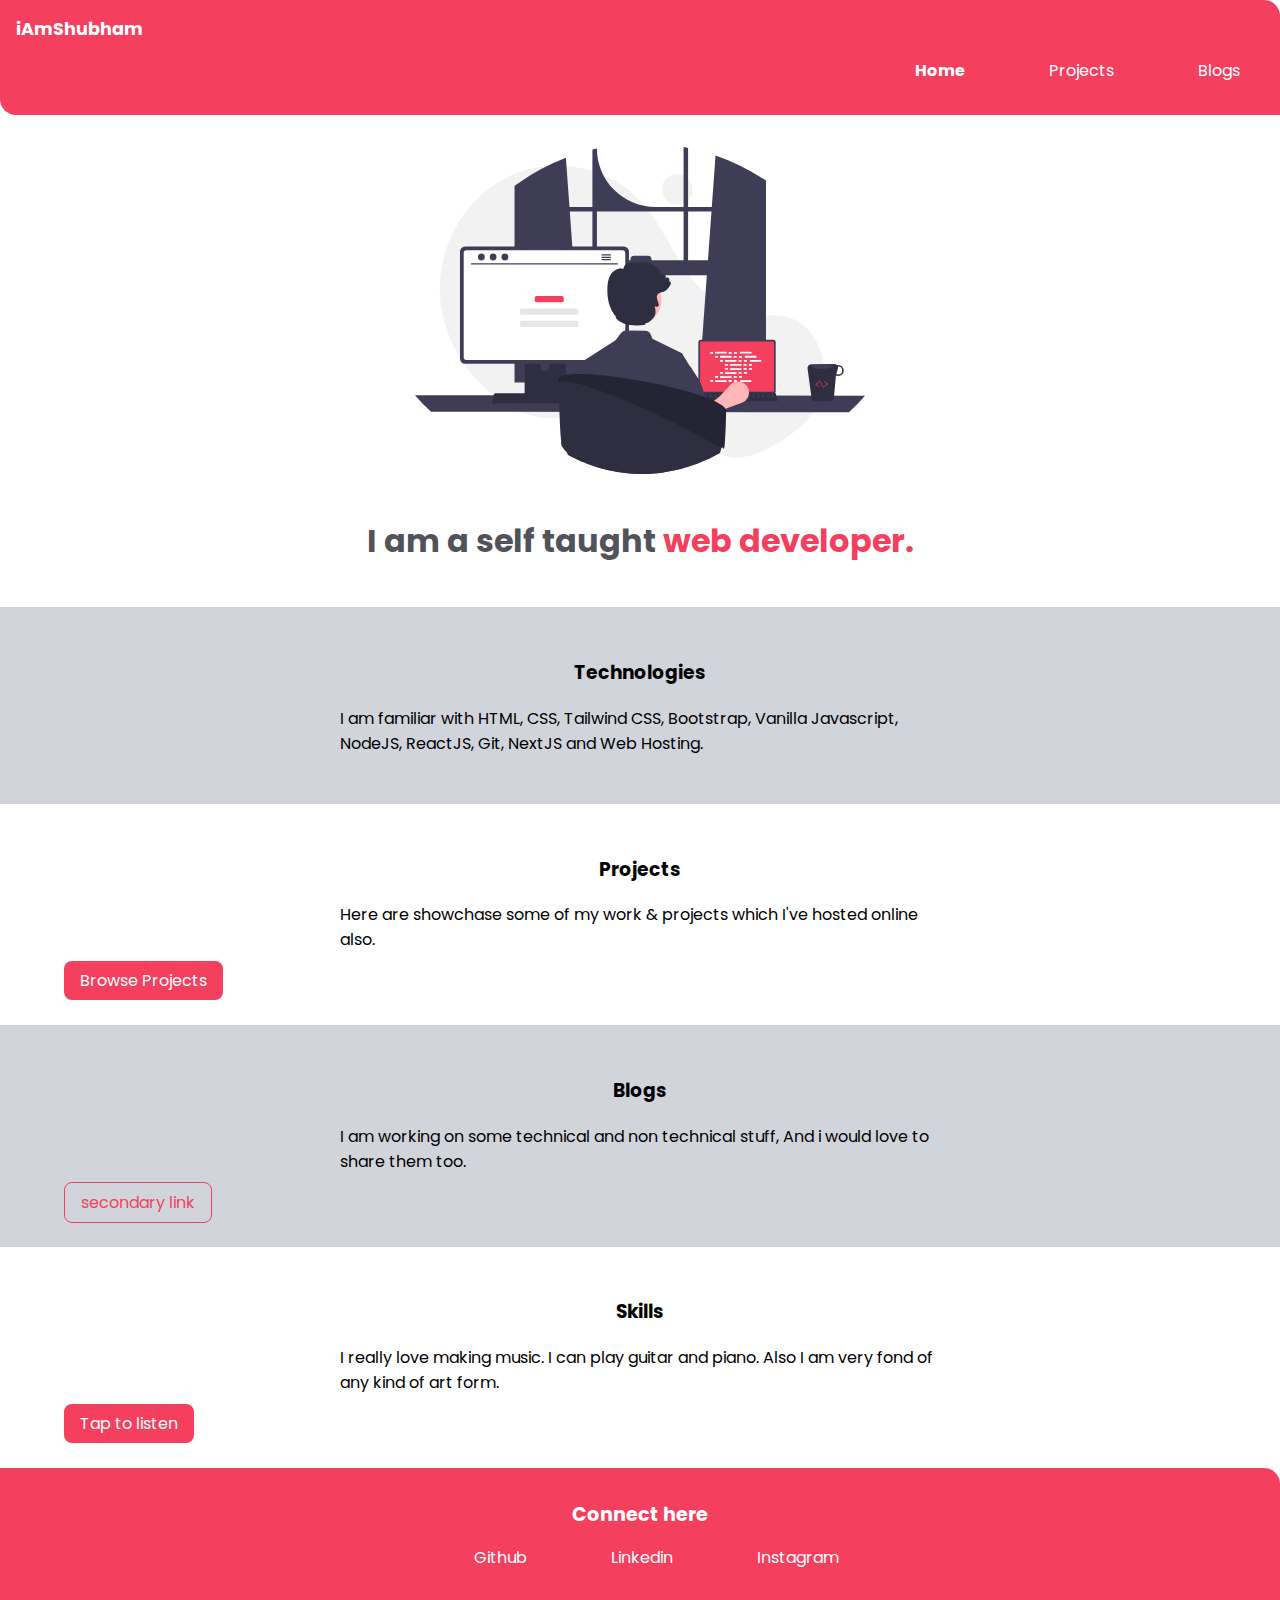
<file: index.html>
<!DOCTYPE html>
<html lang="en">
<head>
	<meta charset="UTF-8">
	<meta http-equiv="X-UA-Compatible" content="IE=edge">
	<meta name="viewport" content="width=device-width, initial-scale=1.0">
	<title>Home | Project Holder</title>
	<link rel="stylesheet" href="styles.css">
</head>
<body>
	<nav class="navigation container ">
		<div class="brand-name">iAmShubham</div>
		<ul class="no-bullet-list nav-pills">
			<li class="inline-list">
				<a class="link active-link" href="/index.html">Home</a>
			</li>
			<li class="inline-list">
				<a class="link" href="/projects.html">Projects</a>
			</li>
			<li class="inline-list">
				<a class="link" href="/blogs.html">Blogs</a>
			</li>
		</ul>
	</nav>

	<header class="hero">
		<img class="hero-img" src="images/main-image.svg">
		<h2 class="hero-heading">I am a self taught <span class="hero-text">web developer.</span></h2>
	</header>

	<section class="section container light-grey">
		<h3>Technologies</h3>
		<div class="section-text centre-container">I am familiar with HTML, CSS, Tailwind CSS, Bootstrap, Vanilla Javascript, NodeJS, ReactJS, Git, NextJS and Web Hosting. </div>
	</section>

	<section class="section container r">
		<h3>Projects</h3>
		<div class="section-text centre-container">Here are showchase some of my work & projects which I've hosted online also.</div>
		<a href="/projects.html" class="link primary-link">Browse Projects</a>
	</section>

	<section class="section container light-grey">
		<h3>Blogs</h3>
		<div class="section-text centre-container">I am working on some technical and non technical stuff, And i would love to share them too.</div>
		<a href="/blogs.html" class="link secondary-link">secondary link</a>
	</section>

	<section class="section container ">
		<h3>Skills</h3>
		<div class="section-text centre-container">I really love making music. I can play guitar and piano. Also I am very fond of any kind of art form.</div>
		<a href="https://www.youtube.com/@xhubee5597" target="_blank" class="link primary-link">Tap to listen</a>
	</section>

	<footer class="footer ">
		<div class="footer-heading ">Connect here</div>
		<ul class="no-bullet-list ">
			<li class="inline-list"><a class=  "link" href="/">Github</a></li>
			<li class="inline-list"><a class=  "link" href="/">Linkedin</a></li>
			<li class="inline-list"><a class=  "link" href="/">Instagram</a></li>
		</ul>	
	</footer>
</body>
</html>
</file>
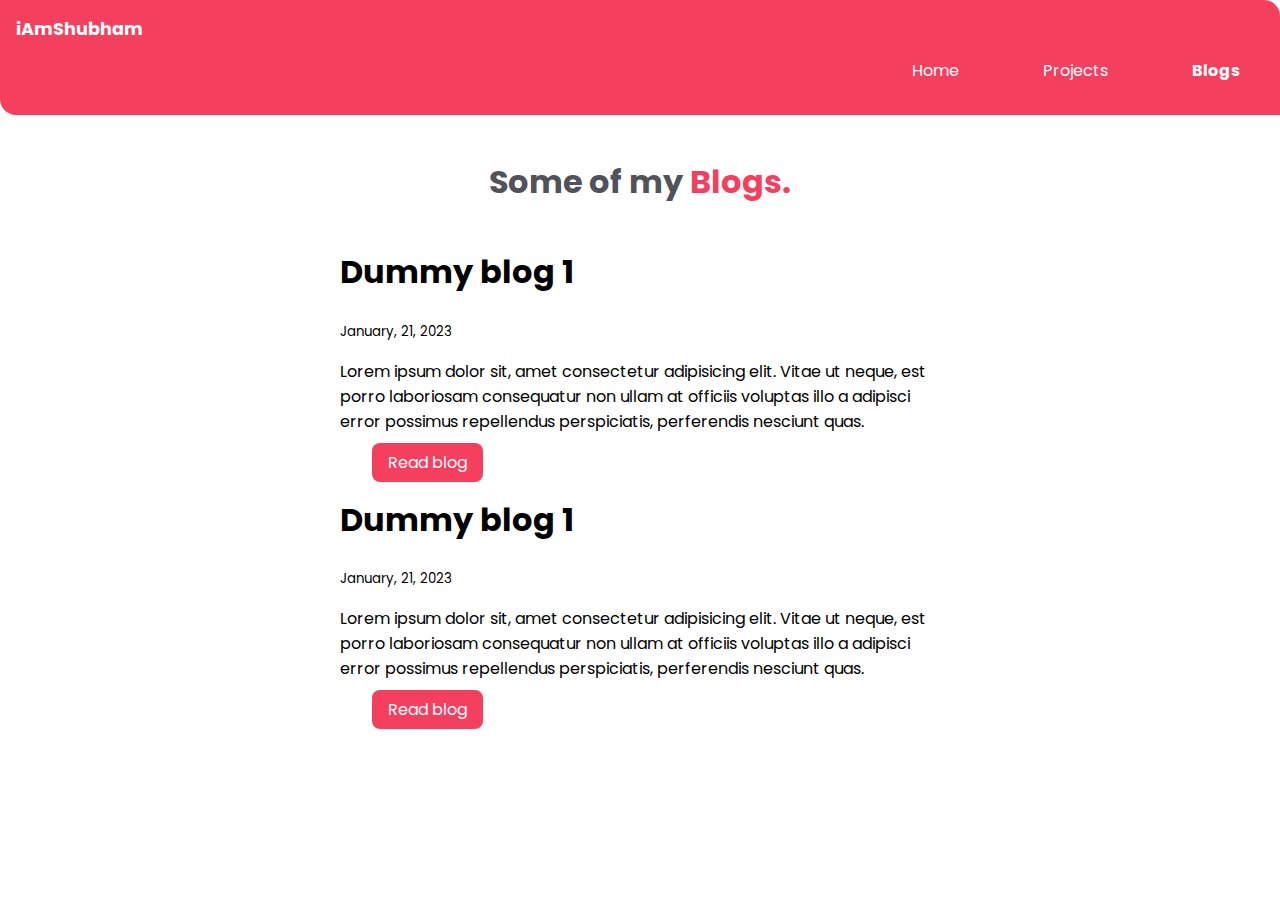
<file: blogs.html>
<!DOCTYPE html>
<html lang="en">
<head>
    <meta charset="UTF-8">
    <meta http-equiv="X-UA-Compatible" content="IE=edge">
    <meta name="viewport" content="width=device-width, initial-scale=1.0">
    <title>Blogs | Project Holder</title>
    <link rel="stylesheet" href="/styles.css">
</head>
<body>
    <nav class="navigation container ">
        <div class="brand-name">iAmShubham</div>
        <ul class="no-bullet-list nav-pills">
            <li class="inline-list">
                <a class="link" href="/index.html">Home</a>
            </li>
            <li class="inline-list">
                <a class="link" href="/projects.html">Projects</a>
            </li>
            <li class="inline-list active-link">
                <a class="link" href="/blogs.html">Blogs</a>
            </li>
        </ul>
    </nav>

    <header class="hero">
        <h2 class="hero-heading">Some of my <span class="hero-text">Blogs.</span></h2>
    </header>

    <div class="container centre-container">
        <h1>Dummy blog 1</h1>
        <small>January, 21, 2023</small>
        <p>Lorem ipsum dolor sit, amet consectetur adipisicing elit. Vitae ut neque, est porro laboriosam consequatur non ullam at officiis voluptas illo a adipisci error possimus repellendus perspiciatis, perferendis nesciunt quas.</p>

        <a class="link primary-link" href="/">Read blog</a>
    </div>


    <div class="container centre-container">
        <h1>Dummy blog 1</h1>
        <small>January, 21, 2023</small>
        <p>Lorem ipsum dolor sit, amet consectetur adipisicing elit. Vitae ut neque, est porro laboriosam consequatur non ullam at officiis voluptas illo a adipisci error possimus repellendus perspiciatis, perferendis nesciunt quas.</p>

        <a class="link primary-link" href="/">Read blog</a>
    </div>
</body>

</html>
</file>
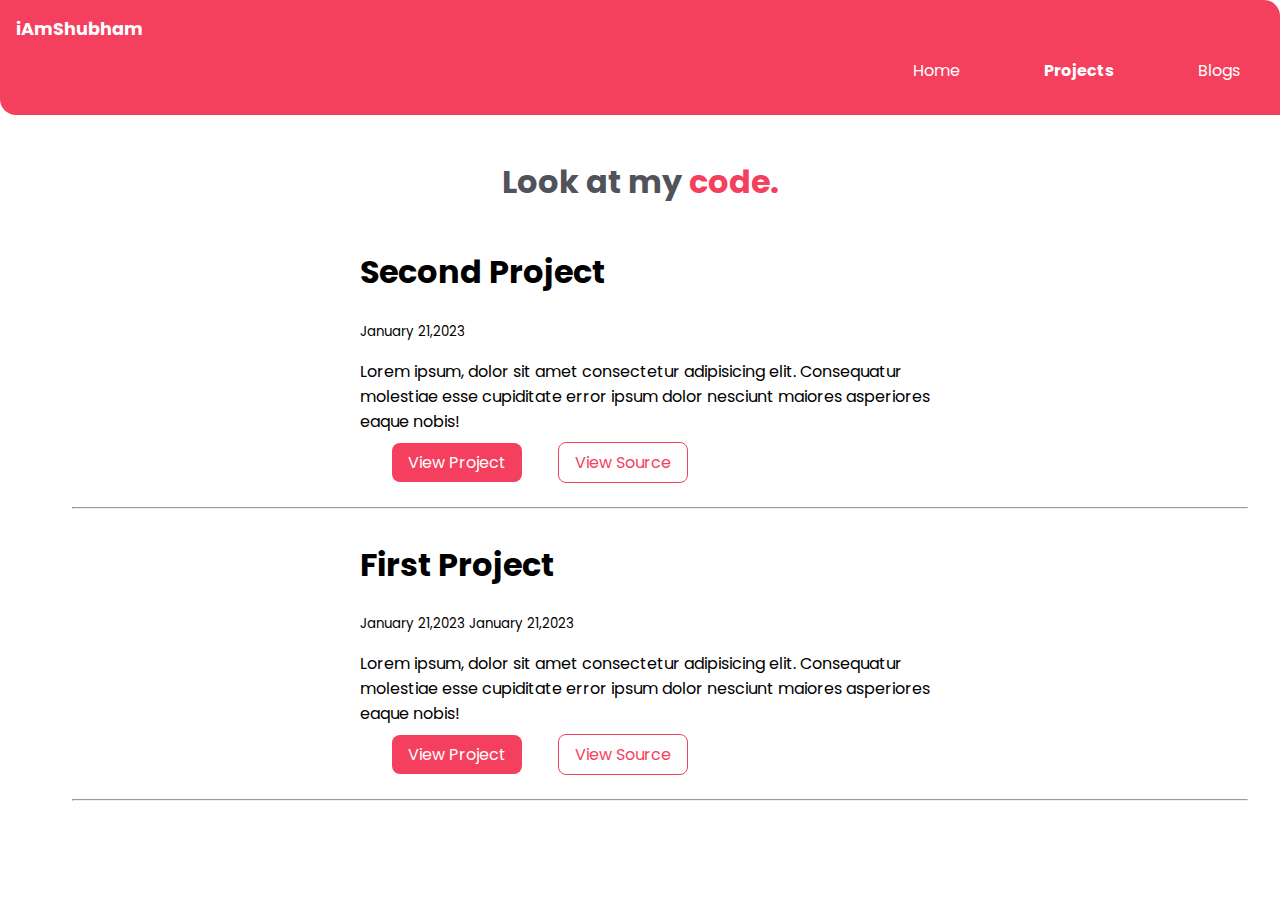
<file: projects.html>
<!DOCTYPE html>
<html lang="en">
<head>
    <meta charset="UTF-8">
    <meta http-equiv="X-UA-Compatible" content="IE=edge">
    <meta name="viewport" content="width=device-width, initial-scale=1.0">
    <title>Project | Project Holder</title>
    <link rel="stylesheet" href="/styles.css">
</head>
<body>
    <nav class="navigation container ">
        <div class="brand-name">iAmShubham</div>
        <ul class="no-bullet-list nav-pills">
            <li class="inline-list">
                <a class="link " href="/index.html">Home</a>
            </li>
            <li class="inline-list">
                <a class="link active-link" href="/projects.html">Projects</a>
            </li>
            <li class="inline-list">
                <a class="link" href="/blogs.html">Blogs</a>
            </li>
        </ul>
    </nav>

    <header class="hero">
        <h2 class="hero-heading">Look at my <span class="hero-text">code.</span></h2>
    </header>

    <ol reversed>
        <div class="container centre-container">
            <h1>Second Project</h1>
            <small class="small">January 21,2023</small>
            <p>Lorem ipsum, dolor sit amet consectetur adipisicing elit. Consequatur molestiae esse cupiditate error ipsum dolor nesciunt maiores asperiores eaque nobis!</p>
            
            <a class="link primary-link" href="/">View Project</a>
            <a class="link secondary-link"href="/">View Source</a>
        </div>

        <hr/>

        <div class="container centre-container">
            
            <h1>First Project</h1>
            <small class="small">January 21,2023</small>
            <small class="small">January 21,2023</small>
            <p>Lorem ipsum, dolor sit amet consectetur adipisicing elit. Consequatur molestiae esse cupiditate error ipsum dolor nesciunt maiores asperiores eaque nobis!</p>
            
            <a class="link primary-link" href="/">View Project</a>
            <a class="link secondary-link"href="/">View Source</a>
        </div>

        <hr>
    </ol>
</body>
</html>
</file>
<file: styles.css>
@import url('https://fonts.googleapis.com/css2?family=Poppins:wght@100;400;700&display=swap');

/* CSS variables */
:root{
    --primary-color: #F43F5E;
    --grey-color: #52525b;
    --light-grey: #d1d5db;
}

body{
    font-family: 'Poppins', sans-serif;
    margin: 0px;
}

hr{
    margin: 2rem;
}
.container{
    padding: 0rem 2rem;
    
}

.centre-container{
    padding-left: 2rem ;
    padding-right: 2rem;
    max-width: 600px;
    margin: auto;
    margin-bottom: 1rem;
    /* text-align: center; */
}

/* links */
.link{
    text-decoration: none;
    padding: 0.5rem 1rem;
    color: white;
    margin-top: 2rem;
    margin-left: 2rem;
    text-align: center;
}
.primary-link{
    background-color: var(--primary-color); /*decleration of variable */
    color: white;
    border-radius: 0.5rem;
}
.secondary-link{
    color: var(--primary-color);
    border: 1px var(--primary-color) solid;
    border-radius: 0.5rem;
}

/* lists */
.no-bullet-list{
    list-style-type: none;
}

.inline-list{
    display: inline;
    padding: 0rem 0.5rem;
}

/* nav */
.navigation{
    background-color: var(--primary-color);
    color: white;
    padding: 1rem;
    border-bottom-left-radius: 1rem;
    border-top-right-radius: 1rem;
    
}
.brand-name{
    font-weight: bold;
    
    font-size: 1.1rem;
}

.navigation .nav-pills{
    text-align: right;
}

.navigation .link{
    color: white;
    align-items: right;
}

.active-link{
    font-weight: bold;
}

/* header */

.hero-img{
    max-width: 450px;
    display: block;
    margin: auto;
    padding-top: 2rem;
}

.hero-heading{
    text-align: center;
    font-size: 2rem;
    color: var(--grey-color);
    padding: 1rem;
    
}
.hero-heading .hero-text{
    color: var(--primary-color);
}


/* section */
.section{
    padding: 2rem;
}
.section h3 {
    text-align: center;
}

.section-text{
    text-align: centre;
}

.light-grey {
    background-color: var(--light-grey);
}

/* footer */
.footer{
    background-color: var(--primary-color);
    padding: 2rem 1rem;
    text-align: center;
    color: white;
    border-bottom-left-radius: 1rem;
    border-top-right-radius: 1rem;
    

}
.footer-heading{
    text-align: center;
    font-weight: bold;
    font-size: larger;
}

.footer ul{
    padding-inline-start: 0px;
}
</file>
